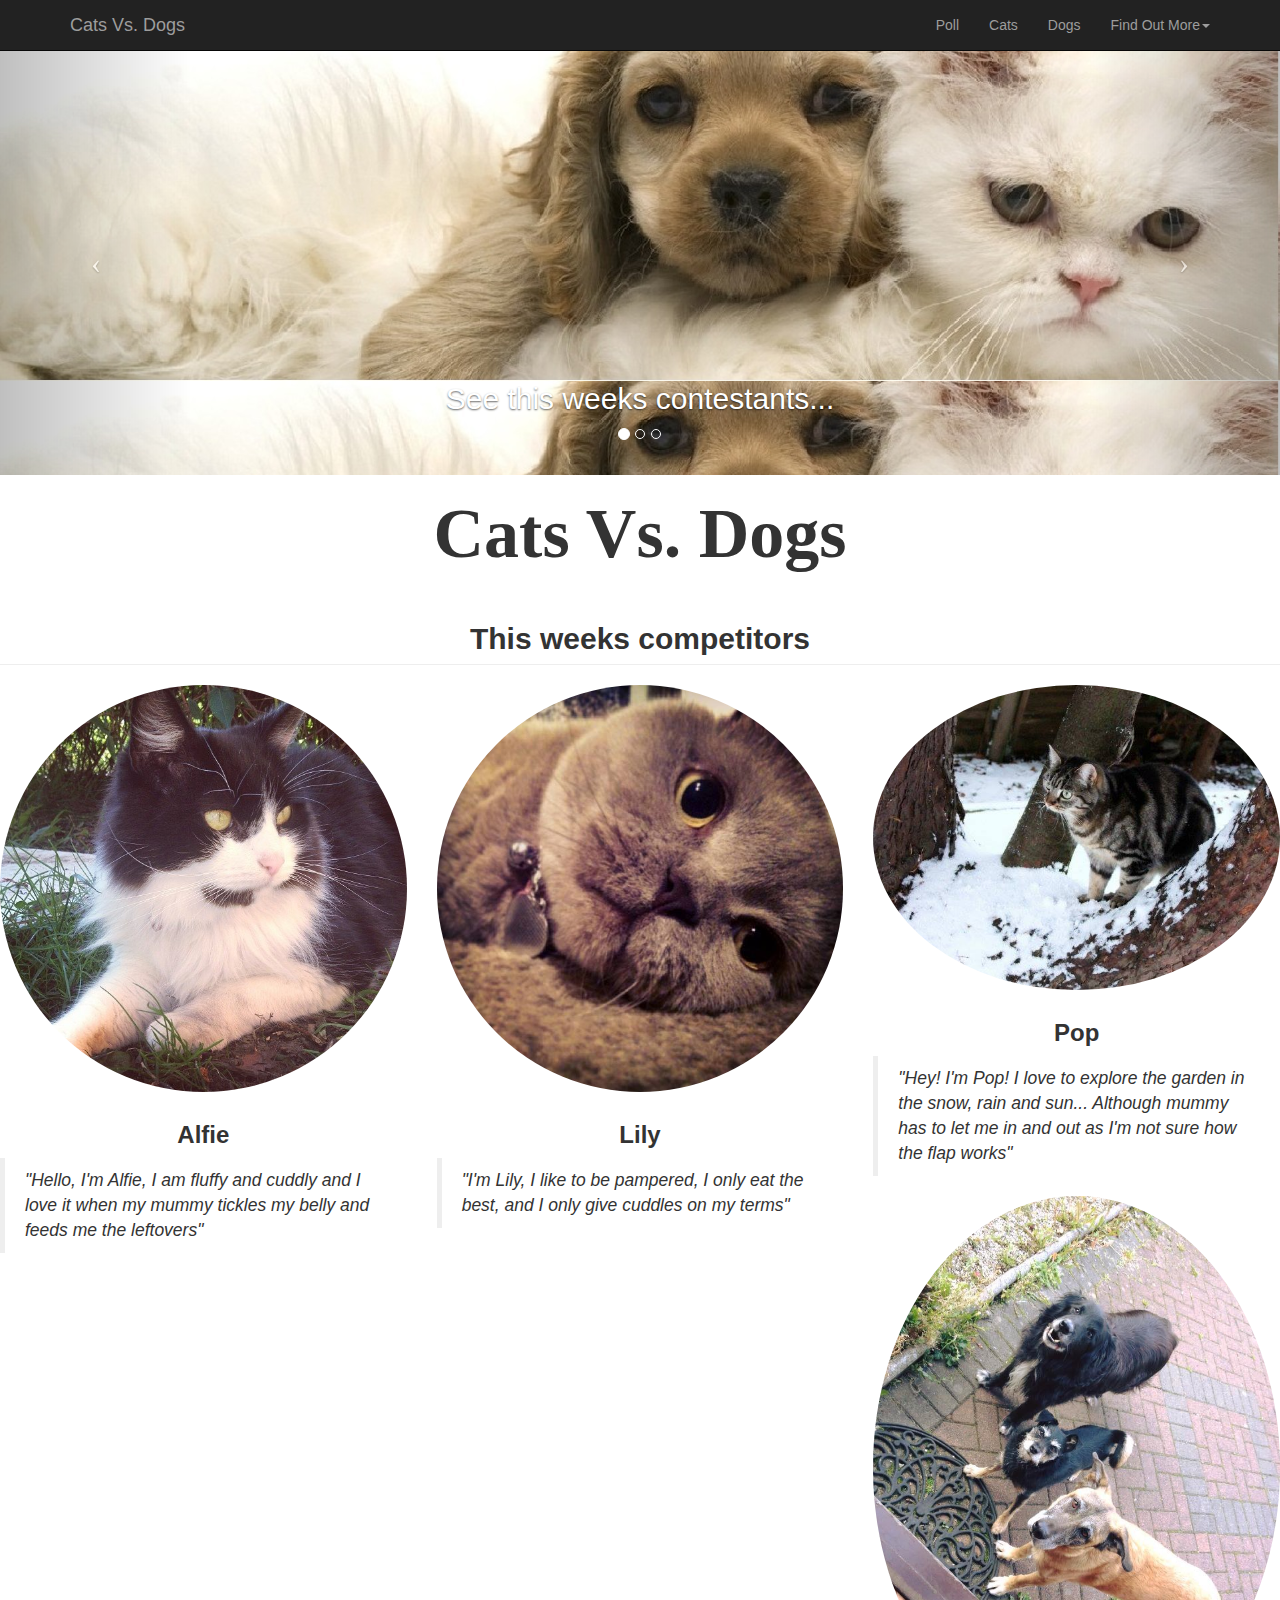
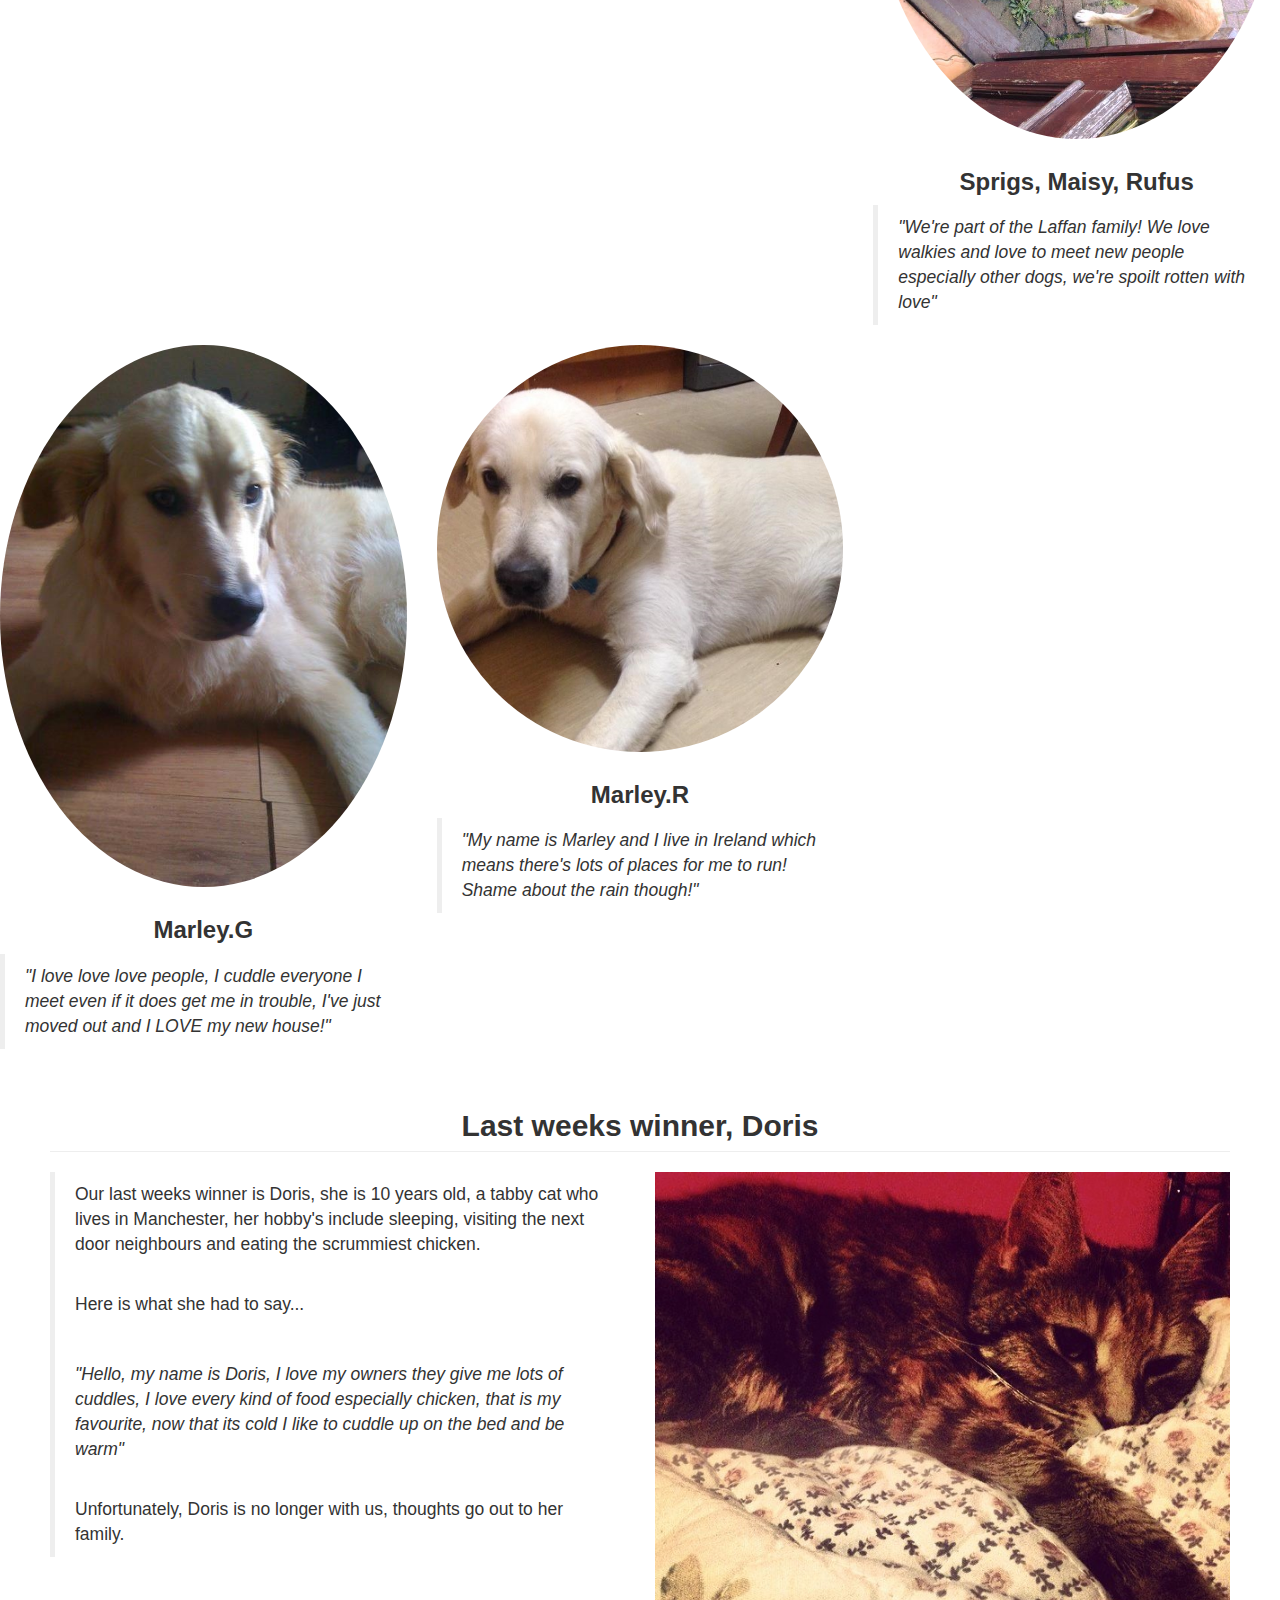
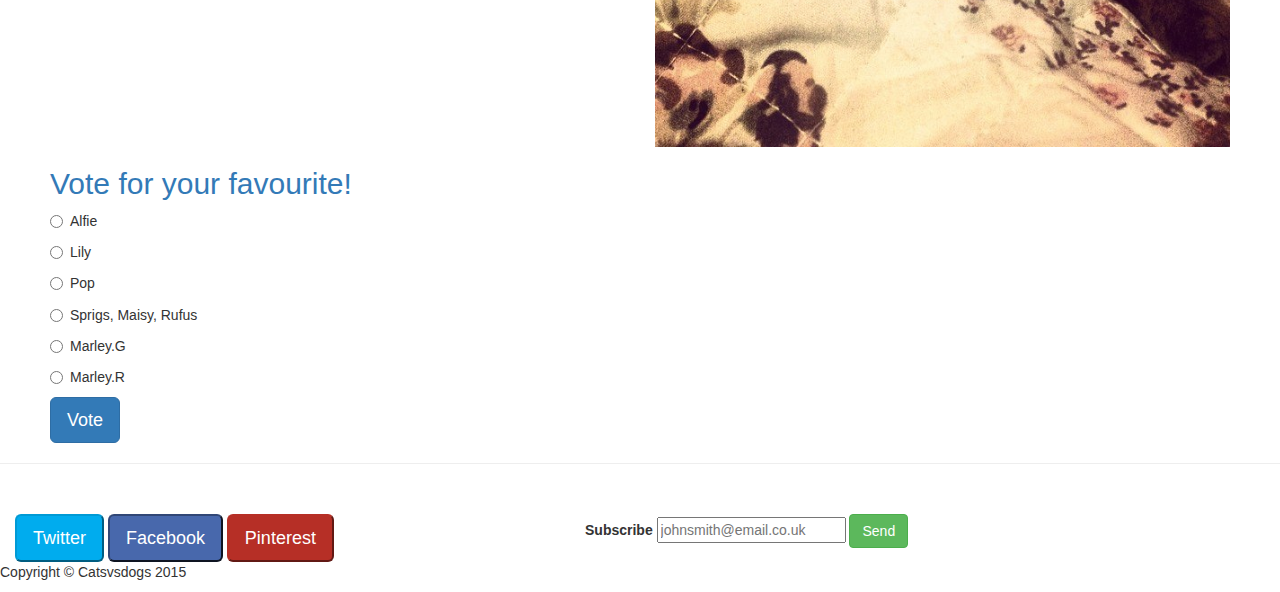
<file: index.html>
<!DOCTYPE html>
<html>

<head>

    <meta charset="utf-8">
    <meta http-equiv="X-UA-Compatible" content="IE=edge">
    <meta name="viewport" content="width=device-width, initial-scale=1">

    <title>catsvdogs</title>
    <link href="css/bootstrap.min.css" rel="stylesheet">
    <link href="css/modern-business.css" rel="stylesheet">
    <link href="font-awesome/css/font-awesome.min.css" rel="stylesheet" type="text/css">
    <link rel="stylesheet" type="text/css" href="catsvdogs.css">
</head>

<body>
    <nav class="navbar navbar-inverse navbar-fixed-top" role="navigation">
        <div class="container">
            <div class="navbar-header">
                <button type="button" class="navbar-toggle" data-toggle="collapse" data-target="#bs-example-navbar-collapse-1">
                    <span class="sr-only">Toggle navigation</span>
                    <span class="icon-bar"></span>
                    <span class="icon-bar"></span>
                    <span class="icon-bar"></span>
                </button>
                <a class="navbar-brand" href="#">Cats Vs. Dogs</a>
            </div>
            <div class="collapse navbar-collapse" id="bs-example-navbar-collapse-1">
                <ul class="nav navbar-nav navbar-right">
                    <li>
                        <a href="#poll">Poll</a>
                    </li>
                    <li>
                        <a href="#cats">Cats</a>
                    </li>
                    <li>
                        <a href="#dogs">Dogs</a>
                    </li>
                    <li class="dropdown">
                        <a href="#" class="dropdown-toggle" data-toggle="dropdown">Find Out More<b class="caret"></b></a>
                        <ul class="dropdown-menu">
                            <li>
                                <a href="#">Alfie</a>
                            </li>
                            <li>
                                <a hhref="#">Lily</a>
                            </li>
                            <li>
                                <a href="#">Pop</a>
                            </li>
                            <li>
                                <a href="#">Marley G</a>
                            </li>
                            <li>
                                <a href="#">Family</a>
                            </li>
                            <li>
                                <a href="#">Marley R</a>
                            </li>
                        </ul>
                    </li>
                </ul>
            </div>
        </div>

    
    </nav>

    
    <header id="myCarousel" class="carousel slide">
        <ol class="carousel-indicators">
            <li data-target="#myCarousel" data-slide-to="0" class="active"></li>
            <li data-target="#myCarousel" data-slide-to="1"></li>
            <li data-target="#myCarousel" data-slide-to="2"></li>
        </ol>

        
        <div class="carousel-inner">
            <div class="item active">
                <div class="fill" style="background: url('Images/background1.jpg'); background-size:100%"></div>
                <div class="carousel-caption">
                    <h2>See this weeks contestants...</h2>
                </div>
            </div>
            <div class="item">
                <div class="fill" style="background: url('Images/background2.jpg'); background-size:100%"></div>
                <div class="carousel-caption">
                    <h2>Subscribe now!</h2>
                </div>
            </div>
            <div class="item">
                <div class="fill" style="background: url('Images/background3.jpg'); background-size:100%"></div>
                <div class="carousel-caption">
                    <h2>Have your say, cast your vote</h2>
                </div>
            </div>
        </div>
        <div>

        <a class="left carousel-control" href="#myCarousel" data-slide="prev">
            <span class="icon-prev"></span>
        </a>
        <a class="right carousel-control" href="#myCarousel" data-slide="next">
            <span class="icon-next"></span>
        </a>
    </header>
                    <h1 class="title catsvsdogs">Cats Vs. Dogs</h1>
        </div>

        <div class="row">
            <div class="col-lg-12">
                <h2 class="page-header title arial">This weeks competitors</h2>
            </div>
            <div class="col-md-4 col-sm-6">
                <a name="cats"></a>
                <a>
                    <img class="img-responsive img-portfolio pics img-circle img-hover" src="Images/alfie.jpg" alt="Responsive image" href"#">
                </a>
                <h3 class="title arial">Alfie</h3>
                <blockquote>
                <p class="italic arial">"Hello, I'm Alfie, I am fluffy and cuddly and I love it when my mummy tickles my belly and feeds me the leftovers"</p>
            </blockquote>
            </div>
            <div class="col-md-4 col-sm-6">
                <a>
                    <img class="img-responsive img-portfolio pics img-circle img-hover" src="Images/lily.jpg" alt="Image Responsive" href"#">
                </a>
                <h3 class="title arial">Lily</h3>
                <blockquote>
                    <p class="italic arial">"I'm Lily, I like to be pampered, I only eat the best, and I only give cuddles on my terms"</p></blockquote>
            </div>
            <div class="col-md-4 col-sm-6">
                <a>
                    <img class="img-responsive img-portfolio pics img-circle img-hover" src="Images/pop.jpg" alt="Image Responsive" href"#">
                </a>
                <h3 class="title arial">Pop</h3>
                <blockquote>
                    <p class="italic arial">"Hey! I'm Pop! I love to explore the garden in the snow, rain and sun... Although mummy has to let me in and out as I'm not sure how the flap works"</p></blockquote>
            </div>
             <div class="col-md-4 col-sm-6">
                <a name="dogs"></a>
                <a>
                    <img class="img-responsive img-portfolio pics img-circle img-hover" src="Images/family.jpg" alt="Image Responsive" ref"#">
                </a>
                <h3 class="title arial">Sprigs, Maisy, Rufus</h3>
                <blockquote>
                    <p class="italic arial">"We're part of the Laffan family! We love walkies and love to meet new people especially other dogs, we're spoilt rotten with love"</p></blockquote>
            </div>
            <div class="col-md-4 col-sm-6">
                <a>
                    <img class="img-responsive img-portfolio pics img-circle img-hover" src="Images/marley1.jpg" alt="Image Responsive" href"#">
                </a>
                <h3 class="title arial">Marley.G</h3>
                <blockquote>
                    <p class="italic arial">"I love love love people, I cuddle everyone I meet even if it does get me in trouble, I've just moved out and I LOVE my new house!"</p>
                </blockquote>
            </div>
            <div class="col-md-4 col-sm-6">
                <a>
                    <img class="img-responsive img-portfolio pics img-circle img-hover" src="Images/marley2.jpg" alt="Image Responsive" href"#">
                </a>
                <h3 class="title arial">Marley.R</h3>
                <blockquote>
                    <p class="italic arial">"My name is Marley and I live in Ireland which means there's lots of places for me to run! Shame about the rain though!"</p>
                </blockquote>
            </div>
        </div>
    <div class="doris">
        <div class="row">
            <div class="col-lg-12">
                <h2 class="page-header title arial">Last weeks winner, Doris</h2>
            </div>
            <div class="col-md-6">
                <blockquote>
                <p class="ariel">Our last weeks winner is Doris, she is 10 years old, a tabby cat who lives in Manchester, her hobby's include sleeping, visiting the next door neighbours and eating the scrummiest chicken. </p>
                    <br>
                    <p class="ariel">Here is what she had to say...</p>
                    <br>
                </p>
                    <p class="italic arial">"Hello, my name is Doris, I love my owners they give me lots of cuddles, I love every kind of food especially chicken, that is my favourite, now that its cold I like to cuddle up on the bed and be warm"</p>
                    <br>

                    <p class="ariel">Unfortunately, Doris is no longer with us, thoughts go out to her family.</p>
                    </blockquote>
            </div>
            <div class="col-md-6">
                <img class="img-responsive" src="Images/doris.jpg" alt="Image responsive">
            </div>
        </div>
        </div>
            
<div class="doris">
<h2><a name="poll" class="arial">Vote for your favourite!</a></h2> 
<p>
    <label class="radio-inline">
  <input type="radio" name="inlineRadioOptions" id="inlineRadio1" value="option1"> Alfie 
</label>
</p>
<p>
    <label class="radio-inline">
  <input type="radio" name="inlineRadioOptions" id="inlineRadio2" value="option2"> Lily
</label>
</p>
<p>
<label class="radio-inline">
<input type="radio" name="inlineRadioOptions" id="inlineRadio3" value="option3"> Pop
</label>
</p>
<p>
<label class="radio-inline">
<input type="radio" name="inlineRadioOptions" id="inlineRadio4" value="option4"> Sprigs, Maisy, Rufus
</label>
</p>
<p>
<label class="radio-inline">
<input type="radio" name="inlineRadioOptions" id="inlineRadio5" value="option5"> Marley.G
</label>
</p>
<p>
<label class="radio-inline">
<input type="radio" name="inlineRadioOptions" id="inlineRadio6" value="option6"> Marley.R
</label>
</P>
<button type="button" class="btn btn-primary btn-sucess btn-lg" data-toggle="modal" data-target="#myModal">
  Vote
</button>
<div class="modal fade" id="myModal" tabindex="-1" role="dialog" aria-labelledby="myModalLabel">
  <div class="modal-dialog" role="document">
    <div class="modal-content">
      <div class="modal-header">
        <button type="button" class="close" data-dismiss="modal" aria-label="Close"><span aria-hidden="true">&times;</span></button>
        <h4 class="modal-title" id="myModalLabel">Thank you for your vote!</h4>
      </div>
      <div class="modal-body">
        Visit again next week to have a look at our new competitors. To find out more look at our Facebook, Twitter and Pinterest accounts or subscribe!
      </div>
      <div class="modal-footer">
        <button type="button" class="btn btn-default" data-dismiss="modal">Close</button>
      </div>
    </div>
  </div>
</div>
</div>
    <hr>
    <div class="footer">
    <footer>
<div class='row container'>
    <div class="col-md-6">
<div id='social-buttons'>
    <button href="https://twitter.com/cutecatsvsdogs" class='btn-twitter btn-lg'>Twitter</button>
    <button href="https://www.facebook.com/dogsvscatspic/?ref=br_rs" class='btn-facebook btn-lg' >Facebook</button>
    <button href="https://www.pinterest.com/explore/cat-vs-dog/" class='btn-pinterest btn-lg'>Pinterest</button>

</div>
</div>
<div class='container'>
<div class="col-md-6">
<form role='form'>
    <label for="email">Subscribe</label>
    <input type="text" name="email" placeholder="johnsmith@email.co.uk" >
    <button class='btn btn-success'>Send</button>
</form>
</div>
</div>
            <div class="row">
                <div class="col-lg-12">
                    <p>Copyright &copy; Catsvsdogs 2015</p>
                </div>
            </div>
        </footer>
    </div>

    </div>
    <script src="js/jquery.js"></script>
    <script src="js/bootstrap.min.js"></script>

    
    <script>
    $('.carousel').carousel({
        interval: 5000
    })
    </script>



</body>

</html>
</file>
<file: catsvdogs.css>
#social-buttons button {
	color: white;
}
.btn-twitter {
	background-color: #00acee;
	border-color: #009ad5;
}
.btn-facebook {
	background-color: #4868ac;
	border-color: #314776;
}
.btn-pinterest {
	background-color: #b62f26;
	border-color: #b62f26;
}
.title{
	text-align: center;
	font-weight: bold;
	font-family: 
}
.arial{
	font-family: "arial", sans-serif;
}
}
}
h2.page-header {
	font-weight: bold;
}
h3.title{
	font-weight: bold;
}
p.italic{
	font-style: italic;
}
.doris {
	padding-left: 50px;
	padding-right: 50px;
}
h1.catsvsdogs{
    font-family: "Times New Roman", Times, serif;
    font-size: 70px;
    font-style: bold;
}
</file>
<file: css/modern-business.css>
/*!
 * Start Bootstrap - Modern Business HTML Template (http://startbootstrap.com)
 * Code licensed under the Apache License v2.0.
 * For details, see http://www.apache.org/licenses/LICENSE-2.0.
 */

/* Global Styles */

html,
body {
    height: 100%;
}

body {
    padding-top: 50px; /* Required padding for .navbar-fixed-top. Remove if using .navbar-static-top. Change if height of navigation changes. */
}

.img-portfolio {
    margin-bottom: 30px;
}

.img-hover:hover {
    opacity: 0.8;
}

/* Home Page Carousel */

header.carousel {
    height: 50%;
}

header.carousel .item,
header.carousel .item.active,
header.carousel .carousel-inner {
    height: 100%;
}

header.carousel .fill {
    width: 100%;
    height: 100%;
    background-position: center;
    background-size: cover;
}

/* 404 Page Styles */

.error-404 {
    font-size: 100px;
}

/* Pricing Page Styles */

.price {
    display: block;
    font-size: 50px;
    line-height: 50px;
}

.price sup {
    top: -20px;
    left: 2px;
    font-size: 20px;
}

.period {
    display: block;
    font-style: italic;
}

/* Footer Styles */

footer {
    margin: 50px 0;
}

/* Responsive Styles */

@media(max-width:991px) {
    .customer-img,
    .img-related {
        margin-bottom: 30px;
    }
}

@media(max-width:767px) {
    .img-portfolio {
        margin-bottom: 15px;
    }

    header.carousel .carousel {
        height: 70%;
    }
}
</file>
